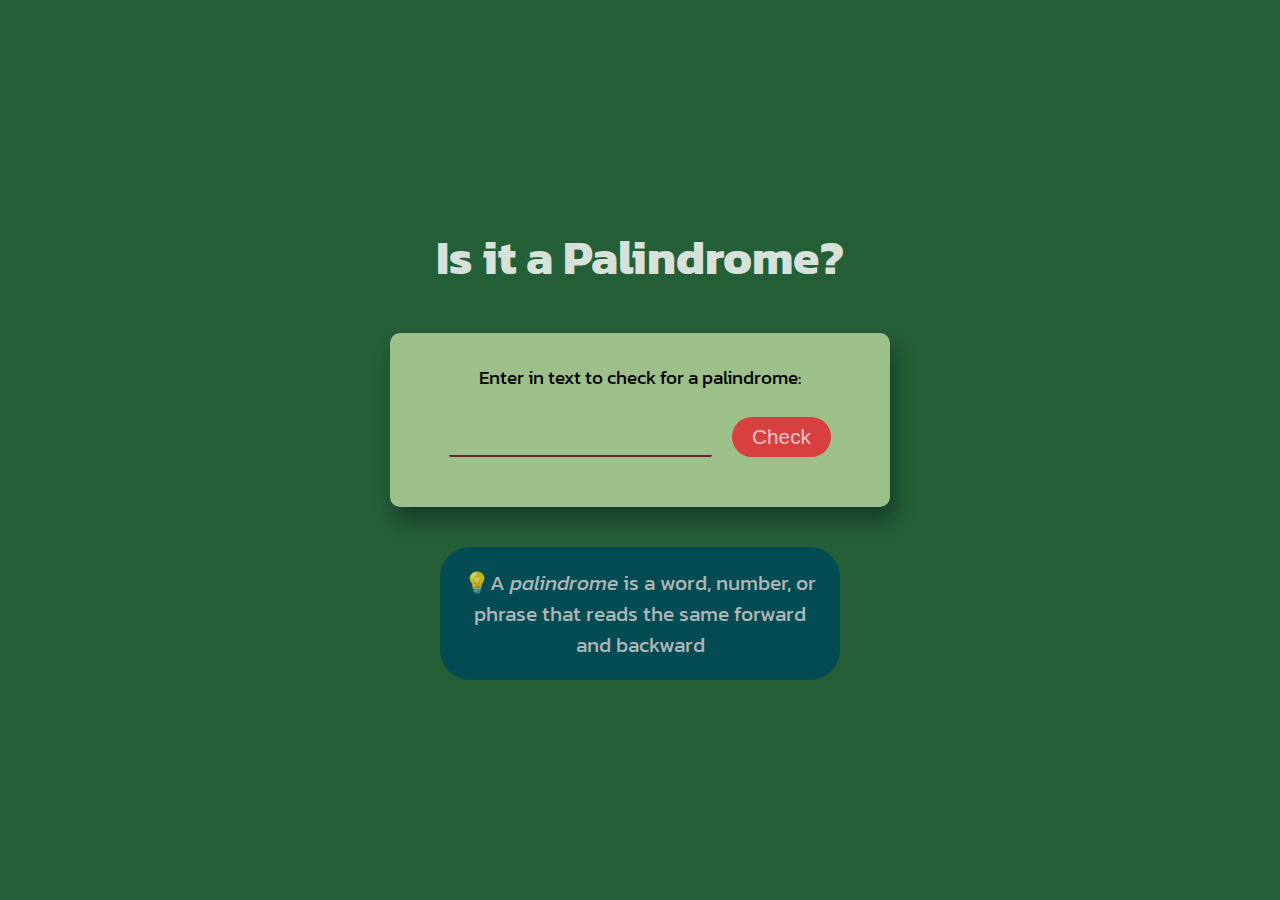
<file: palindrome checker/index.html>
<!DOCTYPE html>
<html lang="en">
  <head>
    <meta charset="UTF-8" />
    <meta name="viewport" content="width=device-width, initial-scale=1.0" />
    <title>Palindrome Checker</title>
    <link rel="stylesheet" href="styles.css" />
    <link rel="preconnect" href="https://fonts.googleapis.com" />
    <link rel="preconnect" href="https://fonts.gstatic.com" crossorigin />
    <link
    href="https://fonts.googleapis.com/css2?family=Kanit:ital,wght@0,100;0,200;0,300;0,400;0,500;0,600;0,700;0,800;0,900;1,100;1,200;1,300;1,400;1,500;1,600;1,700;1,800;1,900&display=swap"
      rel="stylesheet"
      />
    </head>
    <body>
      <main>
      <h1>Is it a Palindrome?</h1>
      <div class="container">
        <div class="palindrome-div">
          <label for="text-input"
          >Enter in text to check for a palindrome:</label
          >
          <div class="input-btn">
            <input id="text-input" type="text" />
            <button id="check-btn">Check</button>
          </div>
        </div>
        <div class="palindrome-result-div">
          <span id="result"></span>
        </div>
      </div>
      <div class="defination">
        <p>💡A <i>palindrome</i> is a word, number, or phrase that reads the same forward and backward</p>
      </div>
    </main>
    <script src="script.js"></script>
  </body>
  </html>
</file>
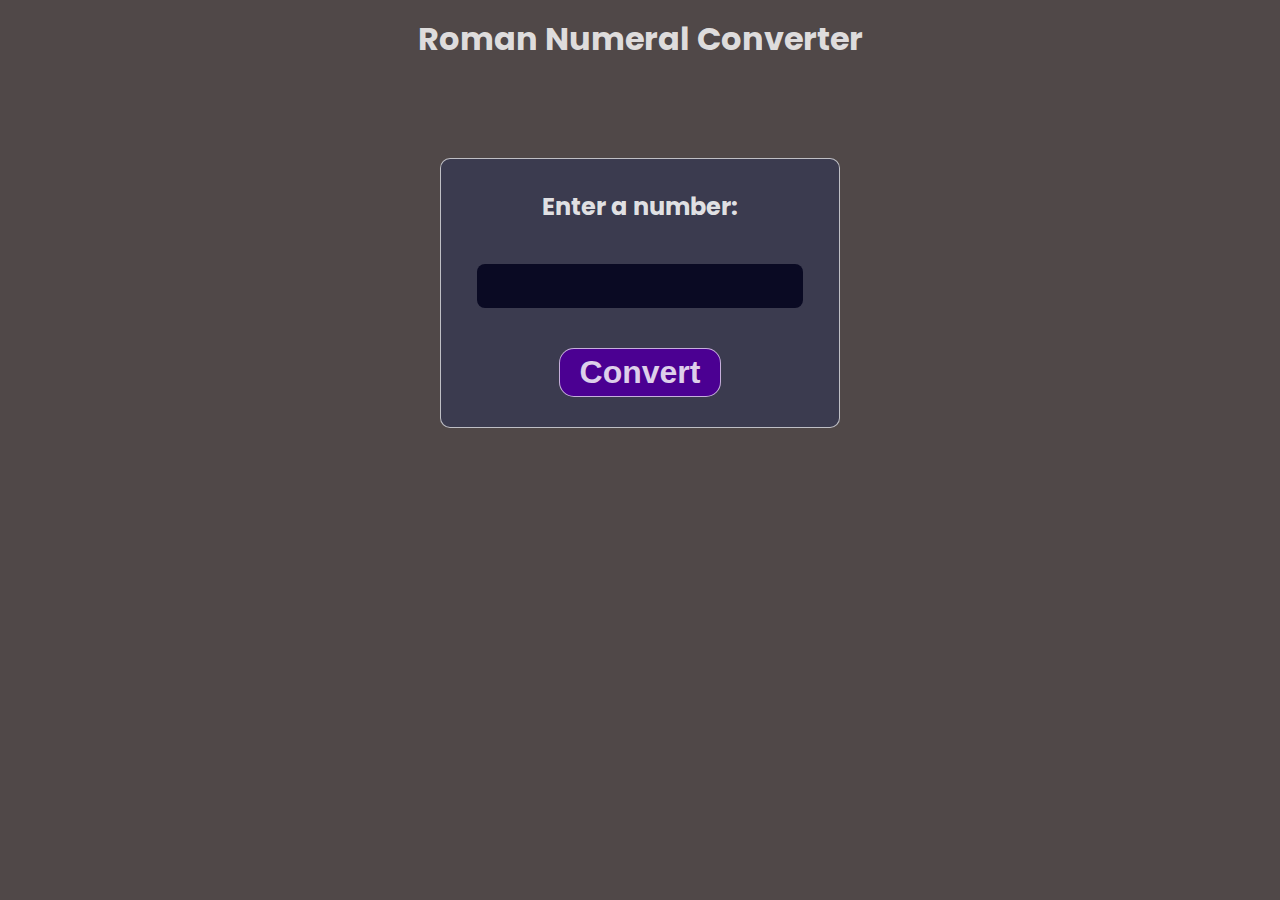
<file: roman-numeral-convertor/index.html>
<!DOCTYPE html>
<html lang="en">
<head>
    <meta charset="UTF-8">
    <meta name="viewport" content="width=device-width, initial-scale=1.0">
    <title>Roman Numeral Converter</title>
    <link rel="stylesheet" href="style.css">
    <link rel="preconnect" href="https://fonts.googleapis.com">
<link rel="preconnect" href="https://fonts.gstatic.com" crossorigin>
<link href="https://fonts.googleapis.com/css2?family=Poppins:ital,wght@0,100;0,200;0,300;0,400;0,500;0,600;0,700;0,800;0,900;1,100;1,200;1,300;1,400;1,500;1,600;1,700;1,800;1,900&display=swap" rel="stylesheet">
</head>
<body>
    <h1>Roman Numeral Converter</h1>
    <div class="container">
        <div class="input-cntn">
            <label for="number">Enter a number:</label>
            <input type="number" id="number">
            <button id="convert-btn">Convert</button>
        </div>
        <div  id="output"></div>
    </div>

    <script src="app.js"></script>
</body>
</html>
</file>
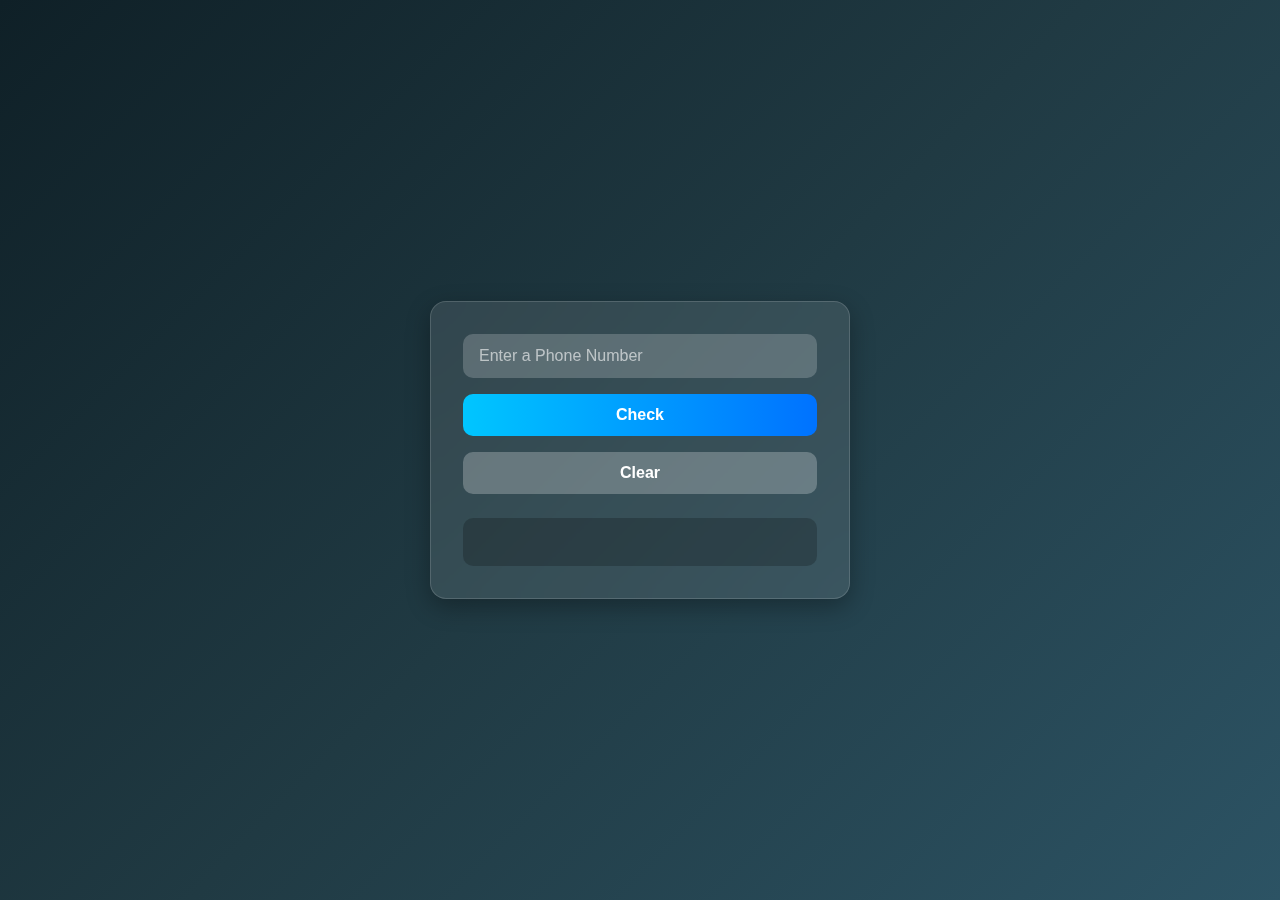
<file: Telephone-number-validator/index.html>
<!DOCTYPE html>
<html lang="en">
<head>
    <meta charset="UTF-8">
    <meta name="viewport" content="width=device-width, initial-scale=1.0">
    <title>Telephone Number Validator</title>
    <link rel="stylesheet" href="style.css">
</head>
<body>
    <div class="container">
        <form action="">
            <input type="tel" id="user-input" maxlength="20" placeholder="Enter a Phone Number">
            <button id="check-btn">Check</button>
            <button type="button" id="clear-btn">Clear</button>
        </form>
        <div id="results-div">
        </div>
    </div>
    <script src="script.js"></script>
</body>
</html>
</file>
<file: palindrome checker/styles.css>
* {
    margin: 0;
    padding: 0;
    box-sizing: border-box;
}

body{
    background-color: #255F38;
    font-family: "Kanit", sans-serif;
   
}

main {
    padding: 20px;
    min-height: 100vh;
    display: flex;
    justify-content: center;
    align-items: center;
    flex-direction: column;
    text-align: center;
    gap: 40px;
}

h1 {
    color: rgba(255, 255, 255, 0.827);
    font-size: 3rem;
}

.container {
    background-color: #9DC08B;
    max-width: 500px;
    width: 100%;
    display: flex;
    flex-direction: column;
    align-items: center;
    justify-content: center;
    gap: 20px;
    padding: 30px;
    border-radius: 10px;
    box-shadow: 5px 14px 20px 0px #01141a6f;
}

.palindrome-div {
 display: flex;
 flex-direction: column;
 justify-content: center;
 gap: 25px;
}
.palindrome-div label {
   display: block;
   font-size: 1.2rem;
   text-align: center;
}

.input-btn {
    /* background-color: #D84040; */
    display: flex;
    gap: 20px;
}

.input-btn #text-input {
    padding: 0.5rem;
    max-width: 300px;
    width: 100%;
    font-size: 1.2rem;
    border-radius: 2px;
    background-color: transparent;
    border: none;
    border-bottom: 2px solid #6D2323;
    outline: none;
}

.input-btn #text-input:hover {
    outline: 2px solid #6D2323;
}

.input-btn #check-btn {
    padding: 8px 20px;
    font-size: 1.3rem;
    border-radius: 20px;
    border: none;
    color: rgba(241, 231, 231, 0.819);
    cursor: pointer;
    background-color: #D84040;
  
}

.input-btn #check-btn:hover {
    background-color: #6D2323;
    color: white;
}

.palindrome-result-div {
    text-align: center;
    overflow-wrap: break-word;
    white-space: normal;
    max-width: 100%;
}

.palindrome-result-div #result {
    font-size: 1.6rem;
}

.defination {
    max-width: 400px;
    text-align: center;
    color: #e7dadac3;
  
    background-color: #034C53;
    border-radius: 30px;
    padding: 20px;
    font-size: 1.3rem;

}
</file>
<file: roman-numeral-convertor/style.css>
* {
    margin: 0;
    padding: 0;
    box-sizing: border-box;
    text-align: center;
}

body {
    background-color: #1c1212c5;
    color: white;
    font-family: "Poppins", sans-serif;
}

h1 {
    font-family: "Poppins", sans-serif;
    color: rgba(255, 255, 255, 0.832);
    padding: 15px;
}

.container {
    margin-inline: auto;
    margin-top: 5rem;
    max-width: 400px;  
   font-family: "Poppins", sans-serif;
}

.input-cntn {
   padding: 30px 0px;
    background-color: #3B3B4F;
    border: 1px solid #ffffffac;
    display: flex;
    flex-direction: column;
    justify-content: center;
    align-items: center;
    gap: 40px;
    border-radius: 10px;
    font-weight: 600;

}

.input-cntn:hover {
 border: 2px solid white;
}

.container label, input, button {
    display: block;
}

label {
    font-size: 1.5rem;
    font-weight: bold;
    color: rgba(255, 255, 255, 0.853);
}

.container input {
    font-size: 1.5rem;
    padding: 8px;
    border-radius: 8px;
    background-color: #0A0A23;
    outline: none;
    border: none;
    color: white;
}

.container input:hover {
    border: 1px solid white;
}

.container button {
    font-size: 2rem;
    padding: 5px 20px;
    font-weight: bold;
    border-radius: 15px;
    border: none;
    background-color: #4b0092;
    color: rgba(255, 255, 255, 0.812);
    border: 1px solid #ffffffae;
    cursor: pointer;
}

.container button:hover {
    background-color: #2b0152;
    border-color: white;
    color: white;
}

.valid {
    text-align: center;
    font-size: 1.8rem;
    background-color: #3B3B4F;
    border-radius: 10px;
    margin-top: 30px;
    word-wrap: break-word;
    padding: 8px;
    font-weight: bold;
    color: #ffffffd1;
    border: 1px solid #ffffffac;
}

.invalid {
    text-align: center;
    font-size: 1.8rem; 
    background-color: #FFADAD;
    border-radius: 10px;
    margin-top: 30px;
    word-wrap: break-word;
    padding: 8px;
    font-weight: bold;
    color: #850000;
    border: 1px solid #850000;
}

@media (max-width: 600px) {
    body {
        padding: 20px;
    }

    .input-cntn {
        padding: 30px 10px;
    }

    .container {
        margin-top: 3rem;
    }

    .container input {
        width: 80%;
    }

    #output {
        text-align: center;
        font-size: 1.3rem;
        padding: 10px;
    }

    label {
        font-size: 1.3rem     ;
    }

    h1 {
        padding: 10px;
    }
}
</file>
<file: Telephone-number-validator/style.css>
/* style.css */

* {
  box-sizing: border-box;
  margin: 0;
  padding: 0;
  font-family: "Poppins", sans-serif;
}

body {
  background: linear-gradient(135deg, #0f2027, #203a43, #2c5364);
  min-height: 100vh;
  display: flex;
  align-items: center;
  justify-content: center;
  padding: 1rem;
}

.container {
  background: rgba(255, 255, 255, 0.1);
  backdrop-filter: blur(12px);
  border: 1px solid rgba(255, 255, 255, 0.15);
  border-radius: 16px;
  box-shadow: 0 8px 24px rgba(0, 0, 0, 0.3);
  padding: 2rem;
  width: 100%;
  max-width: 420px;
  text-align: center;
}

form {
  display: flex;
  flex-direction: column;
  gap: 1rem;
}

input[type="tel"] {
  padding: 0.8rem 1rem;
  font-size: 1rem;
  border: none;
  border-radius: 10px;
  background-color: rgba(255, 255, 255, 0.2);
  color: #fff;
  transition: background-color 0.3s ease, box-shadow 0.3s ease;
}

input[type="tel"]::placeholder {
  color: rgba(255, 255, 255, 0.6);
}

input[type="tel"]:focus {
  background-color: rgba(255, 255, 255, 0.3);
  outline: none;
  box-shadow: 0 0 0 2px #66a6ff;
}

button {
  padding: 0.75rem;
  font-size: 1rem;
  border: none;
  border-radius: 10px;
  cursor: pointer;
  font-weight: 600;
  transition: transform 0.2s ease, background-color 0.3s ease;
  color: white;
}

#check-btn {
  background: linear-gradient(to right, #00c6ff, #0072ff);
}

#check-btn:hover {
  transform: scale(1.03);
  background: linear-gradient(to right, #0072ff, #00c6ff);
}

#clear-btn {
  background-color: rgba(255, 255, 255, 0.25);
  color: white;
}

#clear-btn:hover {
  background-color: rgba(255, 255, 255, 0.35);
  transform: scale(1.03);
}

#results-div {
  display: flex;
  flex-direction: column;
  gap: 1.5rem;  
  margin-top: 1.5rem;
  padding: 1rem 1.8rem;
  min-height: 3rem;
  font-size: 1rem;
  font-weight: 500;
  color: #fff;
  background-color: rgba(0, 0, 0, 0.2);
  border-radius: 10px;
  word-wrap: break-word;
  overflow-wrap: break-word;
  white-space: pre-wrap;
}
</file>
